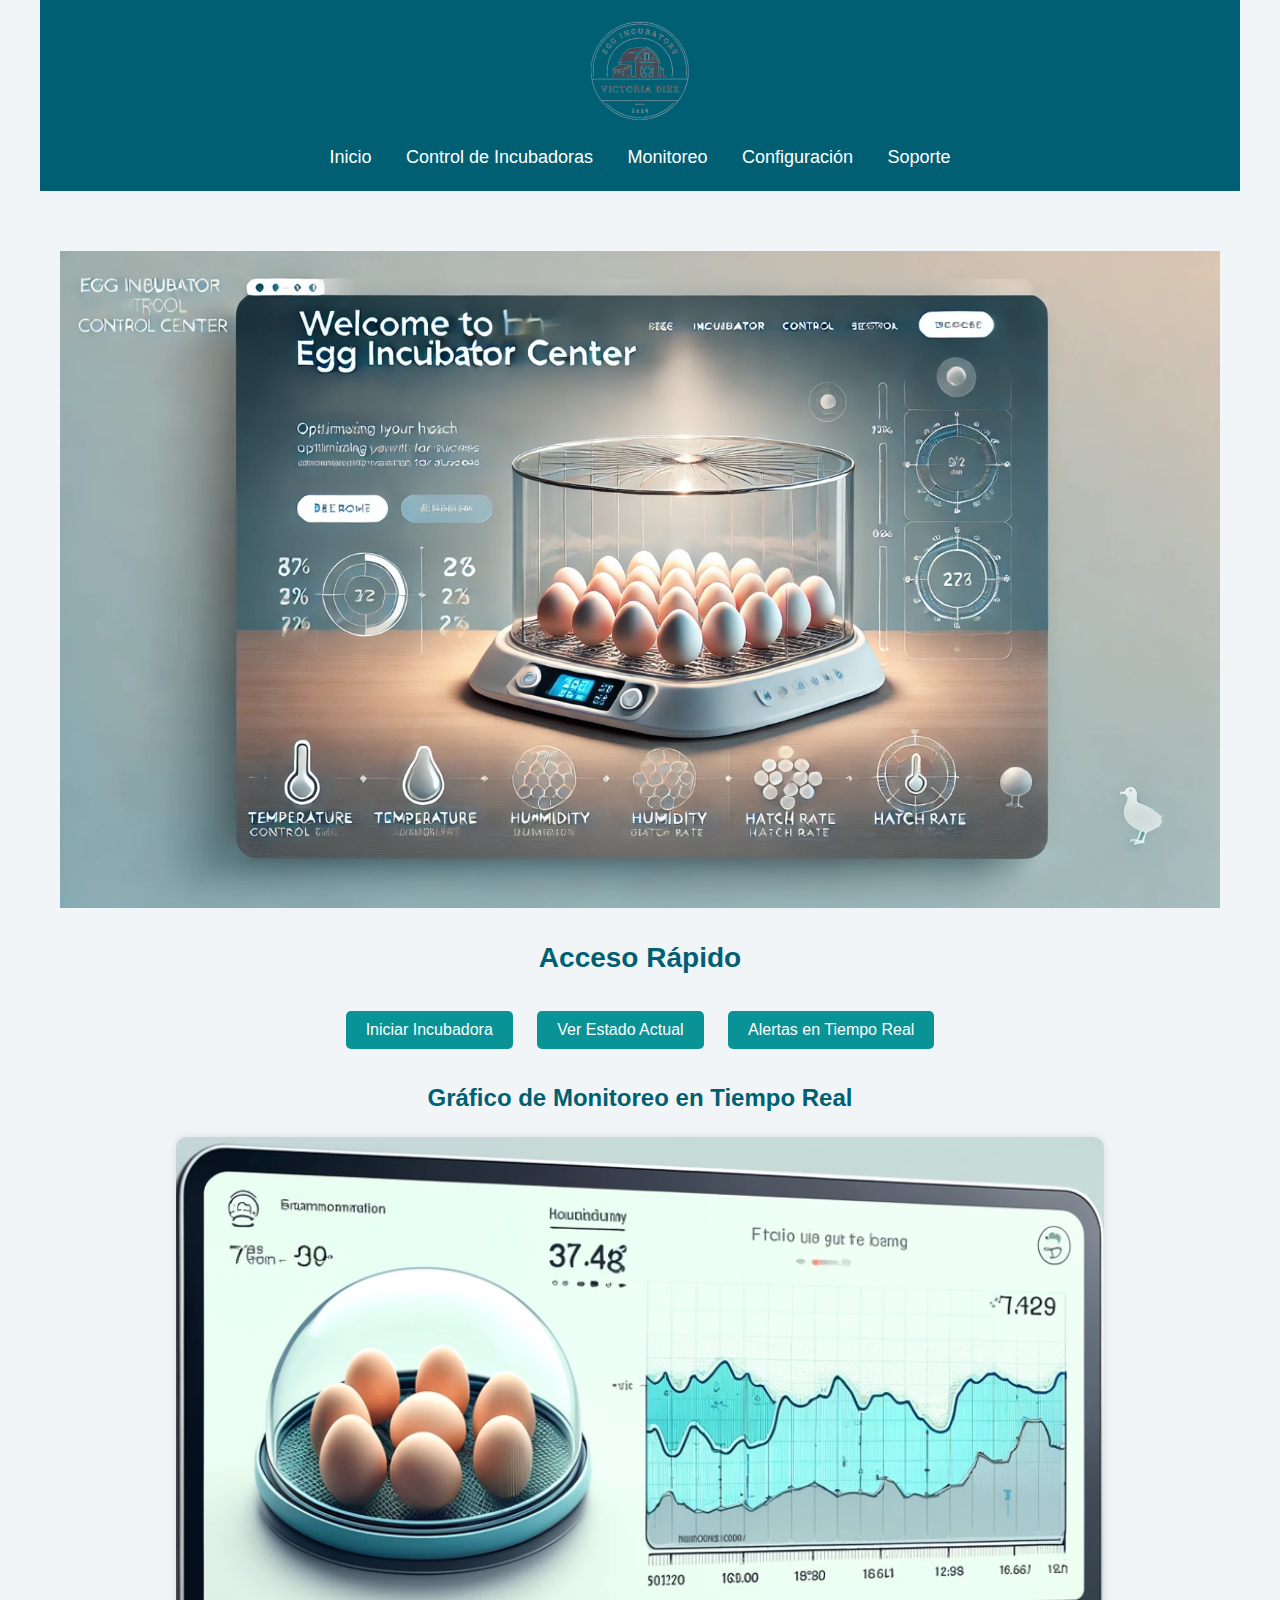
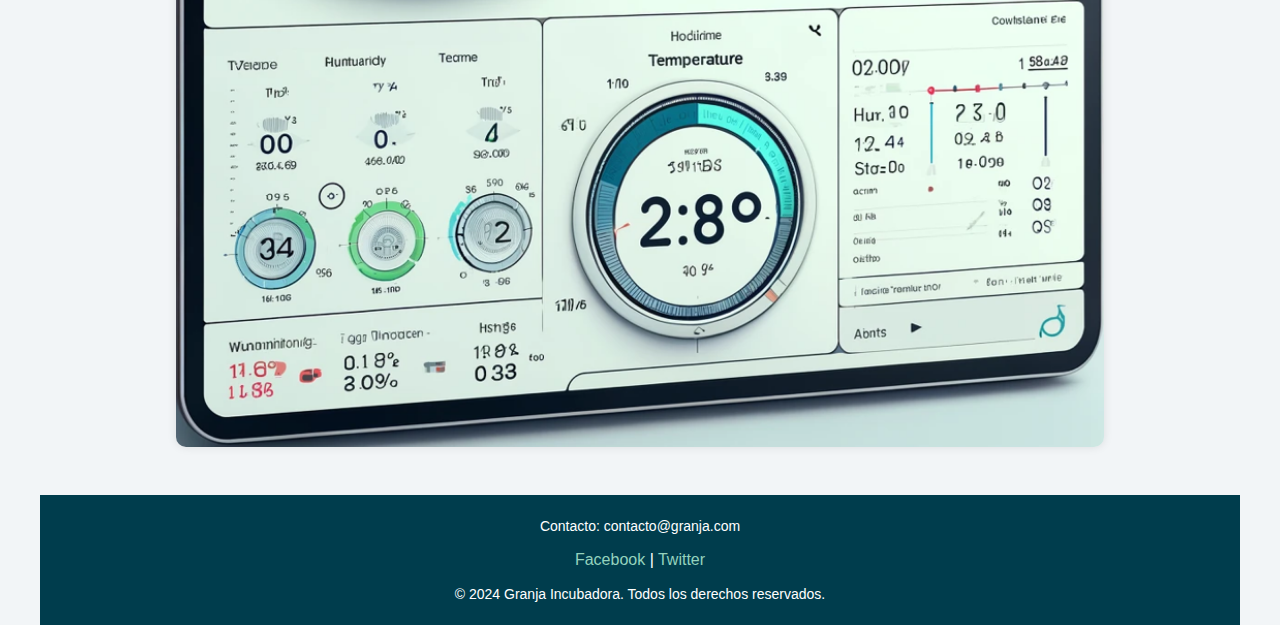
<file: maquetacion/index.html>
<!DOCTYPE html>
<html lang="es">
<head>
    <meta charset="UTF-8">
    <meta name="viewport" content="width=device-width, initial-scale=1.0">
    <title>Página Principal - Control de Incubadoras</title>
    <link rel="stylesheet" href="css/styles.css">
</head>
<body>
    <!-- Encabezado -->
    <header>
        <div class="logo">
            <img src="img/logo.png" alt="Logo de la Granja">
        </div>
        <nav>
            <ul>
                <li><a href="index.html">Inicio</a></li>
                <li><a href="control-incubadoras.html">Control de Incubadoras</a></li>
                <li><a href="monitoreo.html">Monitoreo</a></li>
                <li><a href="configuracion.html">Configuración</a></li>
                <li><a href="soporte.html">Soporte</a></li>
            </ul>
        </nav>
    </header>

    <!-- Sección Central -->
    <main>
        <section class="banner">
            <img src="img/banner.jpg" alt="Control de Incubadoras">
        </section>
        
        <section class="acceso-rapido">
            <h2>Acceso Rápido</h2>
            <div class="botones">
                <button>Iniciar Incubadora</button>
                <button>Ver Estado Actual</button>
                <button>Alertas en Tiempo Real</button>
            </div>
        </section>
        
        <section class="grafico-monitoreo">
            <h3>Gráfico de Monitoreo en Tiempo Real</h3>
            <img src="img/grafico.png" alt="Gráfico de Monitoreo">
        </section>
    </main>

    <!-- Pie de Página -->
    <footer>
        <div class="contacto">
            <p>Contacto: contacto@granja.com</p>
        </div>
        <div class="redes-sociales">
            <a href="#">Facebook</a> | <a href="#">Twitter</a>
        </div>
        <p>&copy; 2024 Granja Incubadora. Todos los derechos reservados.</p>
    </footer>
</body>
</html>
</file>
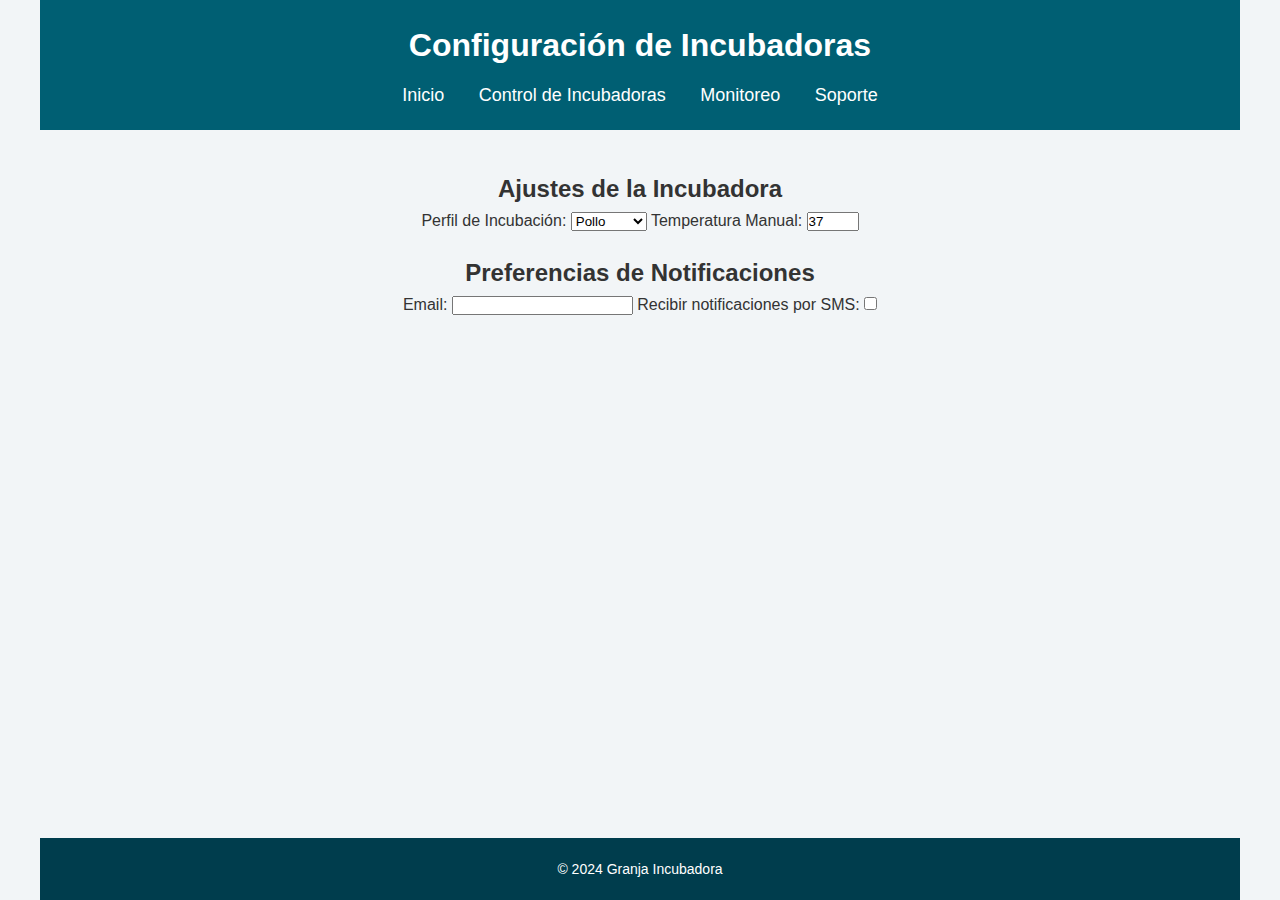
<file: maquetacion/configuracion.html>
<!DOCTYPE html>
<html lang="es">
<head>
    <meta charset="UTF-8">
    <meta name="viewport" content="width=device-width, initial-scale=1.0">
    <title>Configuración</title>
    <link rel="stylesheet" href="css/styles.css">
</head>
<body>
    <header>
        <h1>Configuración de Incubadoras</h1>
        <nav>
            <ul>
                <li><a href="index.html">Inicio</a></li>
                <li><a href="control-incubadoras.html">Control de Incubadoras</a></li>
                <li><a href="monitoreo.html">Monitoreo</a></li>
                <li><a href="soporte.html">Soporte</a></li>
            </ul>
        </nav>
    </header>

    <main>
        <section class="ajustes-incubadora">
            <h2>Ajustes de la Incubadora</h2>
            <label for="perfil">Perfil de Incubación:</label>
            <select id="perfil">
                <option value="pollo">Pollo</option>
                <option value="pato">Pato</option>
                <option value="codorniz">Codorniz</option>
            </select>

            <label>Temperatura Manual:</label>
            <input type="number" min="35" max="40" value="37">
        </section>

        <section class="notificaciones">
            <h2>Preferencias de Notificaciones</h2>
            <label>Email:</label>
            <input type="email">
            
            <label>Recibir notificaciones por SMS:</label>
            <input type="checkbox">
        </section>
    </main>

    <footer>
        <p>&copy; 2024 Granja Incubadora</p>
    </footer>
</body>
</html>
</file>
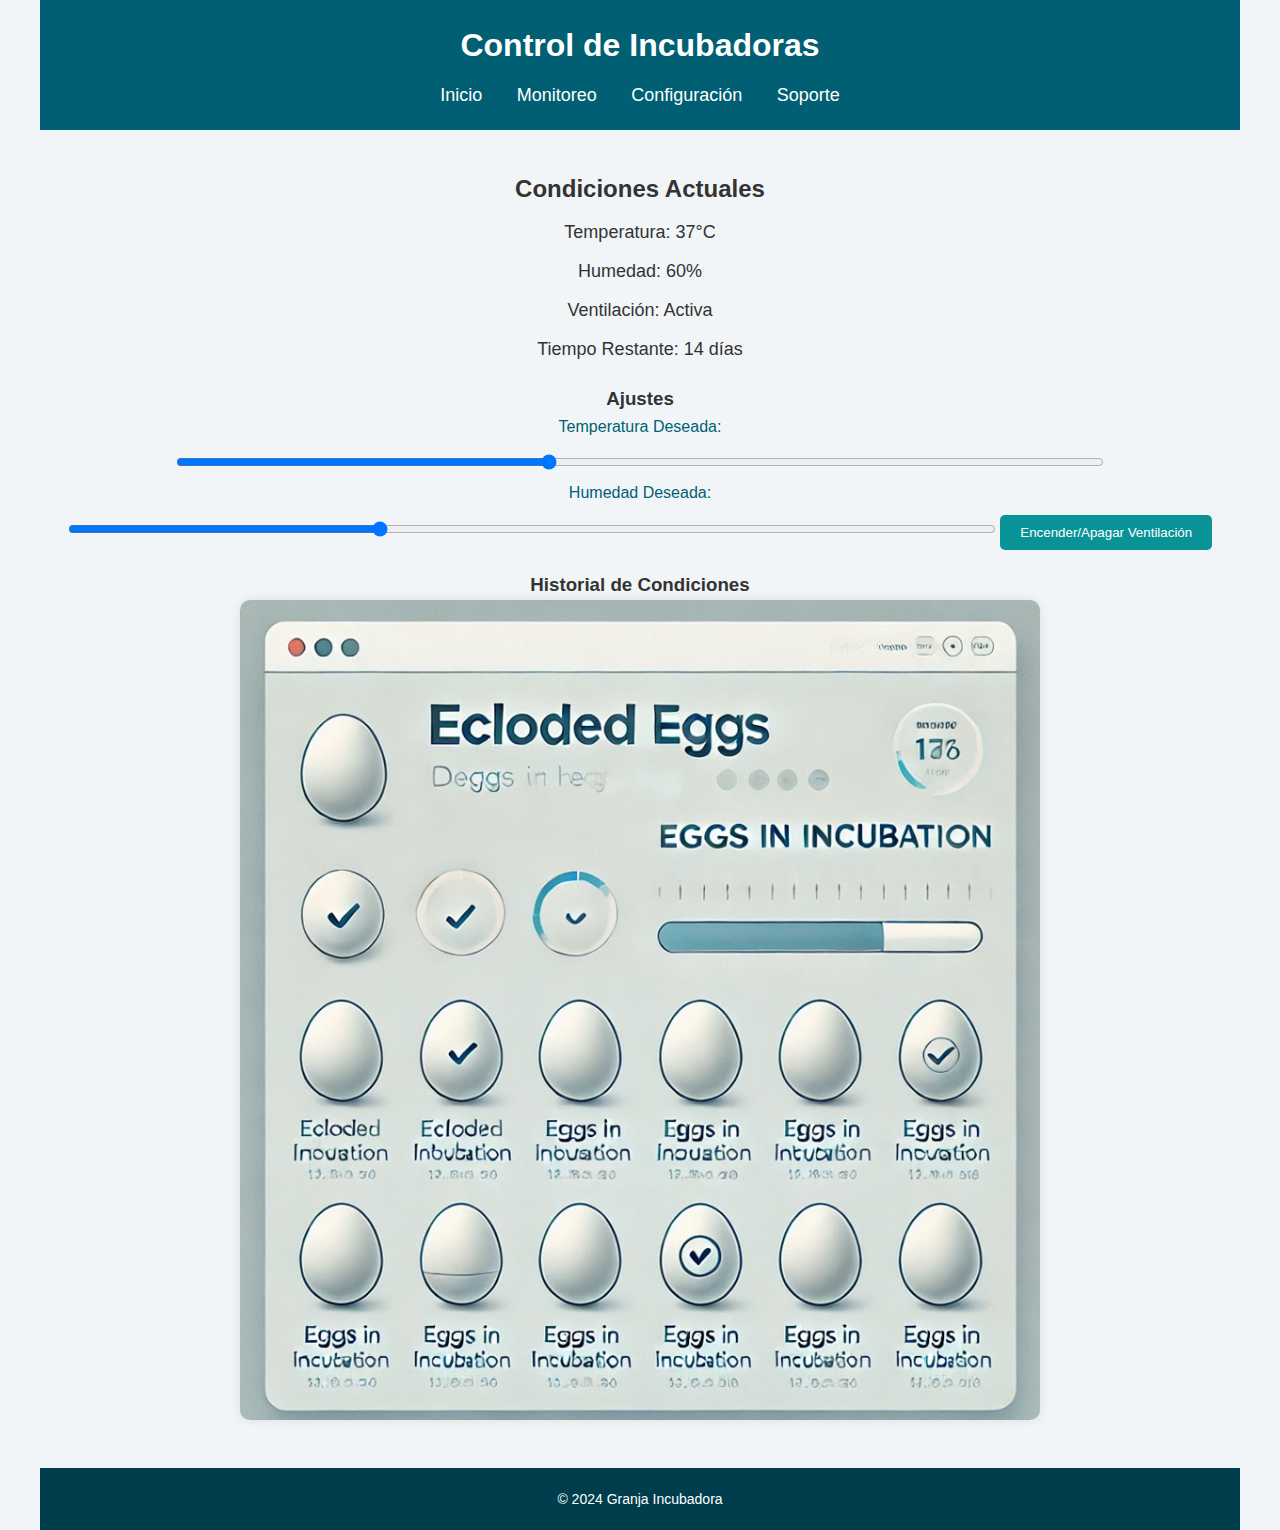
<file: maquetacion/control-incubadoras.html>
<!DOCTYPE html>
<html lang="es">
<head>
    <meta charset="UTF-8">
    <meta name="viewport" content="width=device-width, initial-scale=1.0">
    <title>Control de Incubadoras</title>
    <link rel="stylesheet" href="css/styles.css">
</head>
<body>
    <header>
        <h1>Control de Incubadoras</h1>
        <nav>
            <ul>
                <li><a href="index.html">Inicio</a></li>
                <li><a href="monitoreo.html">Monitoreo</a></li>
                <li><a href="configuracion.html">Configuración</a></li>
                <li><a href="soporte.html">Soporte</a></li>
            </ul>
        </nav>
    </header>

    <main>
        <section class="visor-condiciones">
            <h2>Condiciones Actuales</h2>
            <p>Temperatura: 37°C</p>
            <p>Humedad: 60%</p>
            <p>Ventilación: Activa</p>
            <p>Tiempo Restante: 14 días</p>
        </section>
        
        <section class="controles-ajustables">
            <h3>Ajustes</h3>
            <label>Temperatura Deseada:</label>
            <input type="range" min="35" max="40" value="37">
            
            <label>Humedad Deseada:</label>
            <input type="range" min="50" max="80" value="60">
            
            <button>Encender/Apagar Ventilación</button>
        </section>

        <section class="historial-condiciones">
            <h3>Historial de Condiciones</h3>
            <img src="img/historial.jpg" alt="Historial de Temperatura y Humedad">
        </section>
    </main>

    <footer>
        <p>&copy; 2024 Granja Incubadora</p>
    </footer>
</body>
</html>
</file>
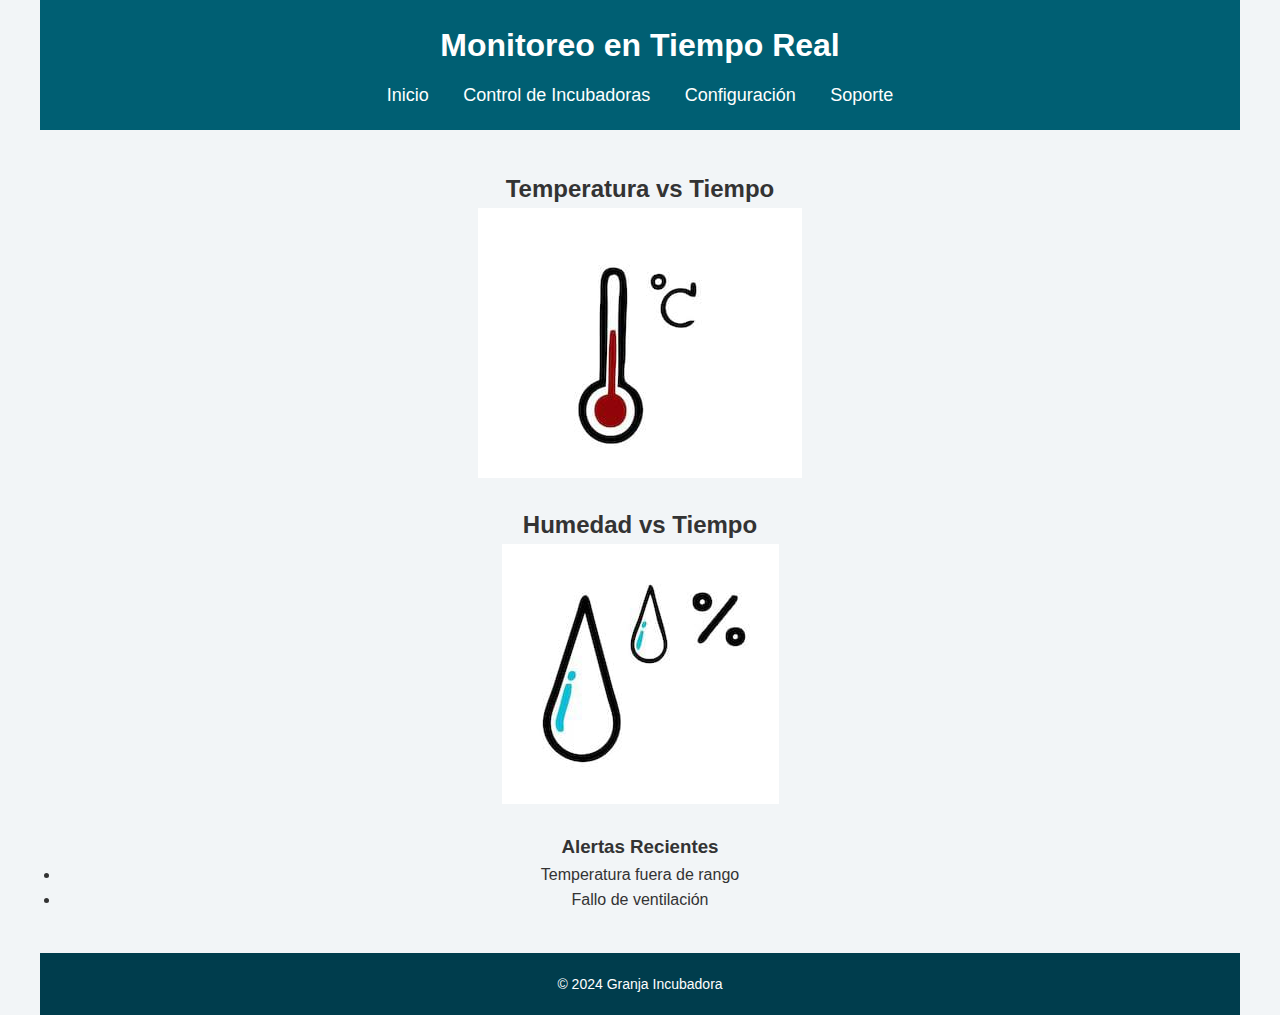
<file: maquetacion/monitoreo.html>
<!DOCTYPE html>
<html lang="es">
<head>
    <meta charset="UTF-8">
    <meta name="viewport" content="width=device-width, initial-scale=1.0">
    <title>Monitoreo de Incubadoras</title>
    <link rel="stylesheet" href="css/styles.css">
</head>
<body>
    <header>
        <h1>Monitoreo en Tiempo Real</h1>
        <nav>
            <ul>
                <li><a href="index.html">Inicio</a></li>
                <li><a href="control-incubadoras.html">Control de Incubadoras</a></li>
                <li><a href="configuracion.html">Configuración</a></li>
                <li><a href="soporte.html">Soporte</a></li>
            </ul>
        </nav>
    </header>

    <main>
        <section class="grafico-temperatura">
            <h2>Temperatura vs Tiempo</h2>
            <img src="img/grafico-temperatura.jpg" alt="Gráfico de Temperatura">
        </section>

        <section class="grafico-humedad">
            <h2>Humedad vs Tiempo</h2>
            <img src="img/grafico-humedad.jpg" alt="Gráfico de Humedad">
        </section>

        <section class="alertas">
            <h3>Alertas Recientes</h3>
            <ul>
                <li>Temperatura fuera de rango</li>
                <li>Fallo de ventilación</li>
            </ul>
        </section>
    </main>

    <footer>
        <p>&copy; 2024 Granja Incubadora</p>
    </footer>
</body>
</html>
</file>
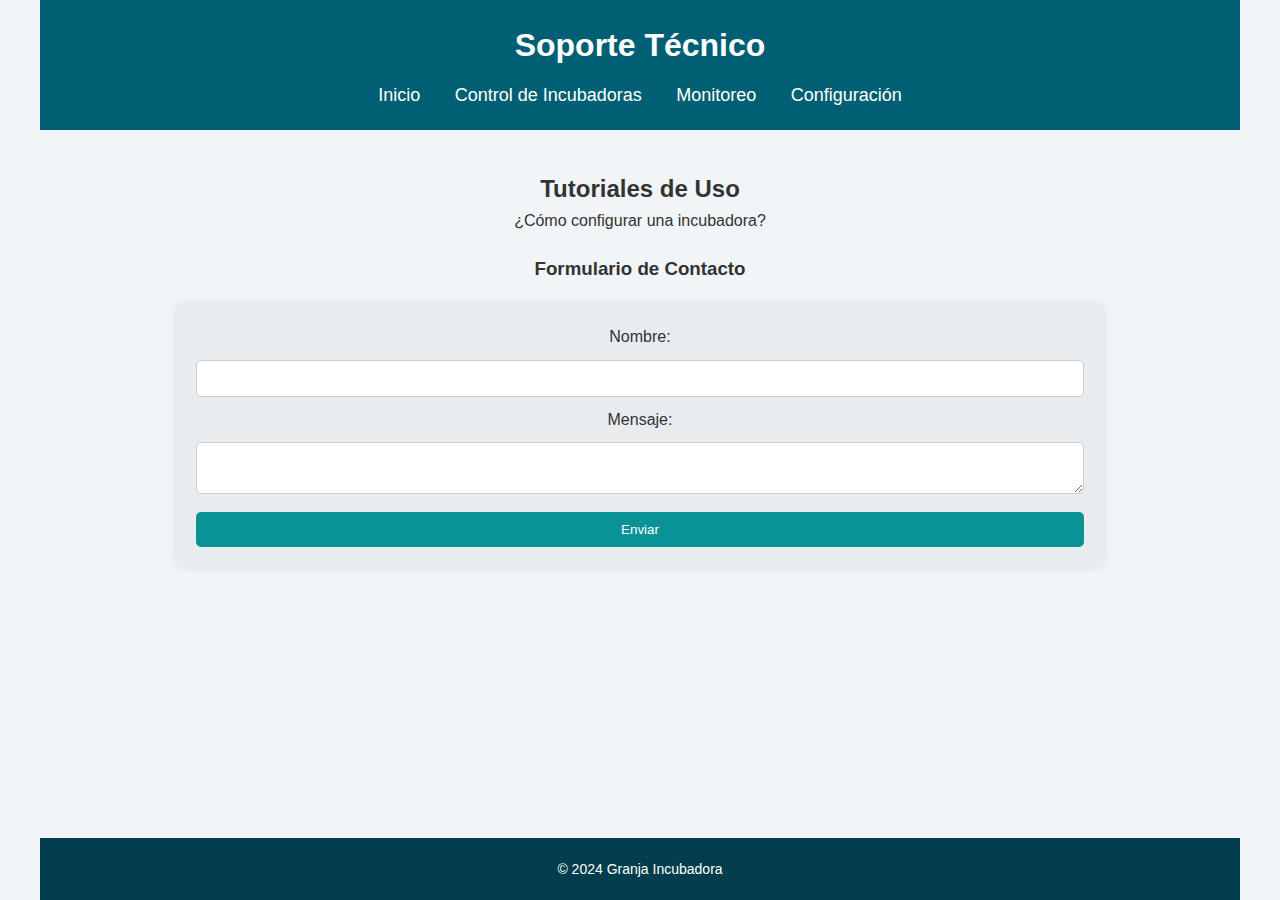
<file: maquetacion/soporte.html>
<!DOCTYPE html>
<html lang="es">
<head>
    <meta charset="UTF-8">
    <meta name="viewport" content="width=device-width, initial-scale=1.0">
    <title>Soporte</title>
    <link rel="stylesheet" href="css/styles.css">
</head>
<body>
    <header>
        <h1>Soporte Técnico</h1>
        <nav>
            <ul>
                <li><a href="index.html">Inicio</a></li>
                <li><a href="control-incubadoras.html">Control de Incubadoras</a></li>
                <li><a href="monitoreo.html">Monitoreo</a></li>
                <li><a href="configuracion.html">Configuración</a></li>
            </ul>
        </nav>
    </header>

    <main>
        <section class="tutoriales">
            <h2>Tutoriales de Uso</h2>
            <p>¿Cómo configurar una incubadora?</p>
        </section>

        <section class="contacto-soporte">
            <h3>Formulario de Contacto</h3>
            <form action="#">
                <label for="nombre">Nombre:</label>
                <input type="text" id="nombre">
                
                <label for="mensaje">Mensaje:</label>
                <textarea id="mensaje"></textarea>
                
                <button type="submit">Enviar</button>
            </form>
        </section>
    </main>

    <footer>
        <p>&copy; 2024 Granja Incubadora</p>
    </footer>
</body>
</html>
</file>
<file: maquetacion/css/styles.css>
/* Reiniciar márgenes y padding */
* {
    margin: 0;
    padding: 0;
    box-sizing: border-box;
}

/* Configuraciones básicas del cuerpo */
body {
    font-family: 'Arial', sans-serif;
    background-color: #f2f5f7;
    color: #333;
    line-height: 1.6;
    display: flex;
    flex-direction: column;
    min-height: 100vh;
}

/* Centramos todo el contenido */
main, header, footer {
    width: 100%;
    max-width: 1200px;
    margin: 0 auto;
    text-align: center;
}

/* Estilos para el header */
header {
    background-color: #005f73;
    color: white;
    padding: 20px 0;
}

header .logo img {
    max-width: 100px;
    height: auto;
}

header nav ul {
    list-style: none;
    margin-top: 10px;
}

header nav ul li {
    display: inline;
    margin: 0 15px;
}

header nav ul li a {
    color: white;
    text-decoration: none;
    font-size: 18px;
    transition: color 0.3s;
}

header nav ul li a:hover {
    color: #94d2bd;
}

/* Estilo del banner */
.banner img {
    width: 100%;
    height: auto;
    margin-top: 20px;
}

/* Sección de botones de acceso rápido */
.acceso-rapido {
    margin: 20px auto;
}

.acceso-rapido h2 {
    color: #005f73;
    margin-bottom: 20px;
    font-size: 28px;
}

.acceso-rapido .botones button {
    background-color: #0a9396;
    color: white;
    padding: 10px 20px;
    border: none;
    font-size: 16px;
    margin: 10px;
    border-radius: 5px;
    cursor: pointer;
    transition: background-color 0.3s, transform 0.2s;
}

.acceso-rapido .botones button:hover {
    background-color: #94d2bd;
    transform: scale(1.05);
}

/* Gráfico de monitoreo */
.grafico-monitoreo h3 {
    color: #005f73;
    margin: 20px 0;
    font-size: 24px;
}

.grafico-monitoreo img {
    width: 80%;
    height: auto;
    border-radius: 10px;
    box-shadow: 0 0 10px rgba(0, 0, 0, 0.1);
}

/* Footer */
footer {
    background-color: #003d4d;
    color: white;
    padding: 20px 0;
    margin-top: auto;
    text-align: center;
}

footer .contacto, .redes-sociales {
    margin-bottom: 10px;
}

footer a {
    color: #94d2bd;
    text-decoration: none;
}

footer p {
    font-size: 14px;
}

/* Ajustes para el contenido de las otras páginas */
main {
    padding: 20px;
}

section {
    margin: 20px 0;
}

/* Visor de condiciones */
.visor-condiciones p {
    font-size: 18px;
    margin: 10px 0;
}

/* Estilos para los controles ajustables */
.controles-ajustables {
    margin: 20px auto;
}

.controles-ajustables label {
    font-size: 16px;
    color: #005f73;
    display: block;
    margin-bottom: 5px;
}

input[type="range"] {
    width: 80%;
    margin: 10px 0;
}

button {
    background-color: #0a9396;
    color: white;
    padding: 10px 20px;
    border: none;
    border-radius: 5px;
    cursor: pointer;
    transition: background-color 0.3s;
}

button:hover {
    background-color: #94d2bd;
}

/* Historial de condiciones */
.historial-condiciones img {
    width: 100%;
    max-width: 800px;
    border-radius: 10px;
    box-shadow: 0 0 10px rgba(0, 0, 0, 0.1);
}

/* Formularios */
form {
    width: 80%;
    margin: 20px auto;
    background-color: #e9ecef;
    padding: 20px;
    border-radius: 10px;
    box-shadow: 0 0 10px rgba(0, 0, 0, 0.1);
}

form input, form textarea {
    width: 100%;
    padding: 10px;
    margin: 10px 0;
    border: 1px solid #ccc;
    border-radius: 5px;
}

form button {
    width: 100%;
    padding: 10px;
    background-color: #0a9396;
    color: white;
    border: none;
    border-radius: 5px;
    cursor: pointer;
}

form button:hover {
    background-color: #94d2bd;
}
</file>
